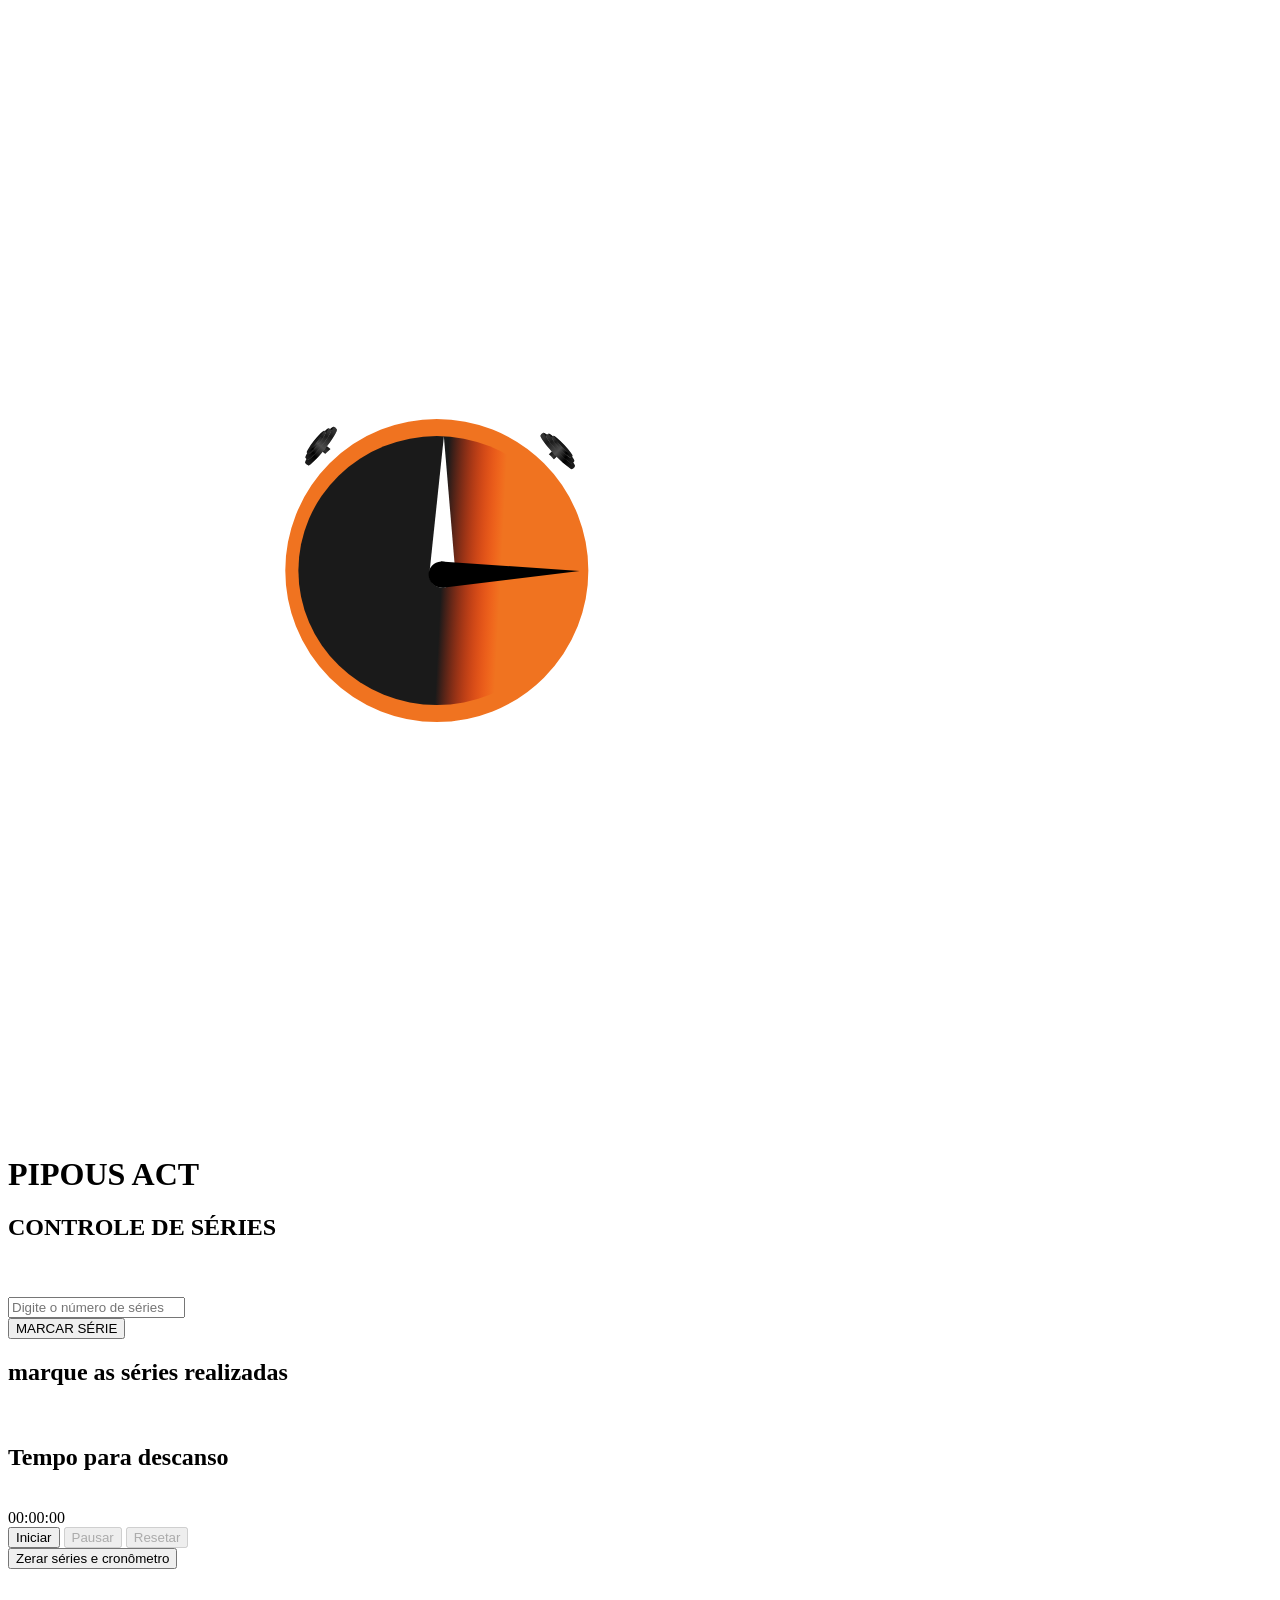
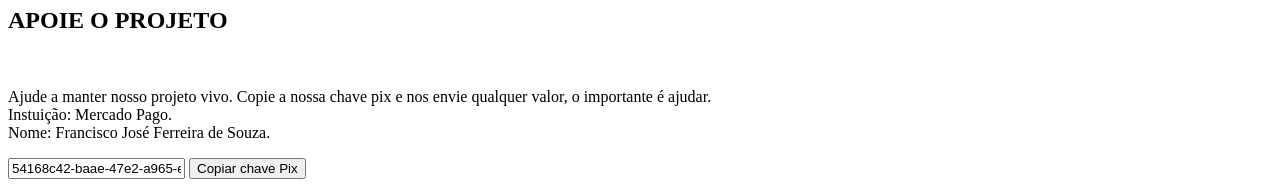
<file: index.html>
<!DOCTYPE html>
<html lang="pt-br">

<head>
    <meta charset="UTF-8">
    <meta name="viewport" content="width=device-width, initial-scale=1.0">
    <link rel="stylesheet" href="css/mobile430.css">
    <link rel="shortcut icon" href=" img/logo.svg" />
    <title>ACT</title>
</head>

<body>
    <main>
        <img src=" img/logo.svg" alt="" id="logo">
        <h1 id="titulo">PIPOUS ACT</h1>

        <!--Área que vai conter os checkbox-->

        <!-- Caixa de entrada para o número -->

        <section class="controle">

            <div class="entradas">
                <h2>CONTROLE DE SÉRIES</h2>
                <br> <br>
                <input type="number" id="numberInput" placeholder="Digite o número de séries">
            </div>
            <div class="marcarSerie">
                <button id="convertButton">MARCAR SÉRIE</button>
            </div>
        </section>

        <section class="saidas">
            <div class="tituloSaida">
                <h2>marque as séries realizadas</h2>
            </div>
            <br>
            <div id="resultado">

            </div>
        </section>

        <section class="relogio">
            <div id="tituloRelogio">
                <h2>Tempo para descanso</h2>
            </div>

            <br>

            <div id="timer">
                <div id="display">00:00:<span id="milissegundos">00</span></div>

                <div class="botoes">
                    <button id="btn-iniciar" onclick="iniciar()">Iniciar</button>
                    <button id="btn-pausar" onclick="pausar()" disabled>Pausar</button>
                    <button id="btn-resetar" onclick="resetar()" disabled>Resetar</button>
                </div>
            </div>


        </section>
        <button onclick="window.location.reload()" id="clear">Zerar séries e cronômetro</button>
        <br> <br>
        <section class="apoie">
            <h2>APOIE O PROJETO</h2>
            <br>
            <p>Ajude a manter nosso projeto vivo. Copie a nossa chave pix
                e nos envie qualquer valor, o importante é ajudar. <br>
                Instuição: Mercado Pago. <br>
                <span id="donoDaConta">Nome: Francisco José Ferreira de Souza.</span>
            </p>

            <div id="pix">
                <input type="text" id="textToCopy" value="54168c42-baae-47e2-a965-ec9d798b9b67" class="esconder">
                <button id="copyButton">Copiar chave Pix</button>
            </div>

        </section>
    </main>


    <script src=" scripts/script.js"></script>
    <script src=" scripts/pix.js"></script>
    <script src=" scripts/cronometro.js"></script>
</body>

</html>
</file>
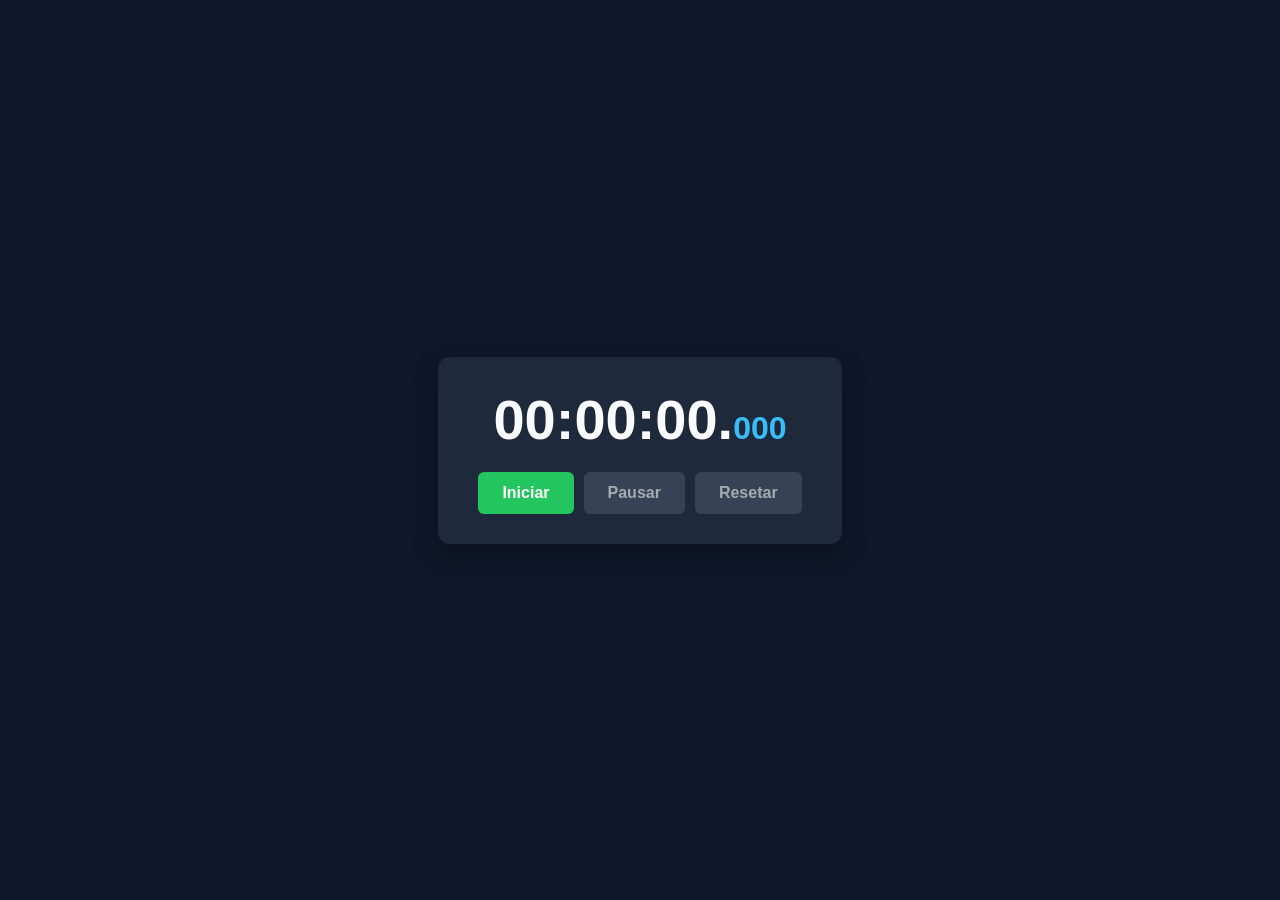
<file: crono.html>
<!DOCTYPE html>
<html lang="pt-BR">

<head>
    <meta charset="UTF-8">
    <meta name="viewport" content="width=device-width, initial-scale=1.0">
    <title>Cronômetro Simples</title>
    <link rel="stylesheet" href="style.css">
</head>

<body>

    <div class="cronometro-container">
        <div id="display">00:00:00.<span id="milissegundos">000</span></div>

        <div class="botoes">
            <button id="btn-iniciar" onclick="iniciar()">Iniciar</button>
            <button id="btn-pausar" onclick="pausar()" disabled>Pausar</button>
            <button id="btn-resetar" onclick="resetar()" disabled>Resetar</button>
        </div>
    </div>

    <script>
        let tempoInicial;
        let tempoDecorrido = 0;
        let intervaloId;
        let rodando = false;

        // Mapeando os elementos do HTML
        const display = document.getElementById('display');
        const btnIniciar = document.getElementById('btn-iniciar');
        const btnPausar = document.getElementById('btn-pausar');
        const btnResetar = document.getElementById('btn-resetar');

        function iniciar() {
            if (!rodando) {
                rodando = true;
                // Pega o momento exato do clique descontando o tempo que já tinha passado antes
                tempoInicial = Date.now() - tempoDecorrido;
                // Atualiza a tela a cada 10 milissegundos para manter o contador fluido
                intervaloId = setInterval(atualizarTempo, 10);

                // Ajusta os botões
                btnIniciar.disabled = true;
                btnPausar.disabled = false;
                btnResetar.disabled = false;
            }
        }

        function pausar() {
            if (rodando) {
                rodando = false;
                clearInterval(intervaloId);

                btnIniciar.disabled = false;
                btnPausar.disabled = true;
            }
        }

        function resetar() {
            rodando = false;
            clearInterval(intervaloId);
            tempoDecorrido = 0;

            // Volta o display para o estado inicial
            display.innerHTML = '00:00:00.<span id="milissegundos">000</span>';

            btnIniciar.disabled = false;
            btnPausar.disabled = true;
            btnResetar.disabled = true;
        }

        function atualizarTempo() {
            // Calcula o tempo que passou desde o clique em "Iniciar"
            tempoDecorrido = Date.now() - tempoInicial;

            // Cálculos matemáticos para extrair as partes do tempo
            let milissegundos = tempoDecorrido % 1000;
            let segundos = Math.floor((tempoDecorrido / 1000) % 60);
            let minutos = Math.floor((tempoDecorrido / (1000 * 60)) % 60);
            let horas = Math.floor((tempoDecorrido / (1000 * 60 * 60)) % 24);

            // Formata os números para terem sempre 2 dígitos (ou 3 nos milissegundos)
            horas = String(horas).padStart(2, '0');
            minutos = String(minutos).padStart(2, '0');
            segundos = String(segundos).padStart(2, '0');
            milissegundos = String(milissegundos).padStart(3, '0');

            // Atualiza o HTML mantendo a estilização dos milissegundos
            display.innerHTML = `${horas}:${minutos}:${segundos}.<span id="milissegundos">${milissegundos}</span>`;
        }
    </script>
</body>

</html>
</file>
<file: css/mobile430.css>
@media(max-width:460px) {

    /* Declarando a versão Regular */
    @font-face {
        font-family: 'Titulos';
        src: url('../fonts/BebasNeue-Regular.ttf');
        font-weight: normal;
        font-style: normal;
        font-display: swap;
    }

    /* Garante que padding e border não aumentem o tamanho do elemento */
    * {
        margin: 0;
        padding: 0;
        box-sizing: border-box; 
        font-family: Arial, Helvetica, sans-serif;
    }

    body {
        background-color: #0d0f14;
        width: 100%;
        overflow-x: hidden; /* Trava o scroll horizontal */
    }

    section.controle {
        width: 100%;
        height: auto; /* Mudado para auto para os botões se alinharem sem esmagar */
        display: flex;
        flex-direction: column; /* Em mobile, coluna funciona muito melhor */
        background-color: #181b24;
        border-radius: 10px;
        padding: 20px;
        gap: 15px;
    }

    section.apoie {
        width: 100%; 
        height: auto;
        display: flex;
        flex-direction: column;
        background-color: #181b24;
        border-radius: 10px;
        padding: 15px;
        margin-top: 20px;
    }

    section.controle .entradas {
        width: 100%;
        display: flex;
        flex-direction: column;
        gap: 5px;
    }

    section.saidas {
        width: 100%;
        height: auto;
        display: flex;
        flex-direction: column;
        background-color: #181b24;
        border-radius: 10px;
        padding: 15px;
        margin-top: 20px; /* Removido margem negativa antiga que desalinhava */
    }

    section.relogio {
        width: 100%;
        height: auto;
        display: flex;
        flex-direction: column;
        background-color: #181b24;
        border-radius: 10px;
        padding: 15px;
        margin-top: 20px; /* Removido margem negativa antiga */
    }

    .tituloSaida, #tituloRelogio, #timer {
        width: 100%;
    }

    #numberInput {
        width: 100%;
        padding: 12px;
        border-radius: 5px;
        border: none;
        background-color: #2c2f38;
        color: #fff;
        font-size: 16px;
    }

    .marcarSerie {
        width: 100%;
        display: flex;
        justify-content: center;
    }

    #convertButton {
        width: 100%; /* Botão largo no mobile fica mais fácil de clicar */
        height: 45px;
        border-radius: 5px;
        border: none;
        background-color: #e8ff47;
        color: #000;
        font-weight: bold;
        font-size: 16px;
        font-family: "Titulos", sans-serif;
        cursor: pointer;
    }

    #resultado {
        width: 100%;
        padding: 10px 0;
        display: flex;
        flex-direction: row;
        flex-wrap: wrap; /* Faz as anilhas irem para a linha de baixo se forem muitas */
        gap: 10px;
    }

    span {
        font-size: 30px;
        font-family: "Titulos", sans-serif;
        color: #e8ff47;
    }

    #clear, #copyButton {
        width: 100%;
        height: 45px;
        background-color: #e8ff47;
        margin: 15px 0 0 0;
        font-family: "Titulos", sans-serif;
        font-size: 16px;
        font-weight: bold;
        border-radius: 4px;
        border: none;
        cursor: pointer;
    }

    .esconder {
        position: absolute;
        left: -9999px;
    }

    div#pix {
        width: 100%;
    }

    /* área de imagens */
    #logo {
        width: 120px;
        display: block;
        margin: 20px auto;
    }

    /* área de texto */
    #titulo {
        color: #e8ff47;
        text-align: center;
        font-family: "Titulos", sans-serif;
        font-size: 45px;
        margin-bottom: 20px;
    }

    h2 {
        font-size: 16px;
        color: #7a7a7a;
        font-family: "Titulos", sans-serif;
        text-transform: uppercase;
    }

    p {
        width: 100%;
        font-size: 14px;
        color: #7a7a7a;
        font-family: sans-serif;
        line-height: 1.4;
    }

    #donoDaConta {
        font-size: 14px;
        color: #dfdfdf;
        font-family: sans-serif;
        display: block;
        margin-top: 5px;
    }

    /* ESTILIZAÇÃO COMPLETA DAS ANILHAS (CHECKBOX) */
    input[type="checkbox"].anilha {
        appearance: none;
        -webkit-appearance: none;
        width: 40px;
        height: 40px;
        background-color: #181b24;
        border: 2px solid #ccc;
        border-radius: 4px;
        cursor: pointer;
        transition: all 0.2s;
        display: inline-block;
    }

    /* O SEGREDO DO GITHUB: Quando clicado, o CSS troca o fundo pela imagem */
    input[type="checkbox"].anilha:checked {
        background-image: url('../img/anilha-branco.png'); /* Caminho correto relativo ao CSS */
        background-size: cover;
        background-position: center;
        background-color: transparent;
        border: none;
    }

    /* ÁREA DO CRONOMETRO */
    #display {
        font-size: 3rem;
        font-weight: bold;
        text-align: center;
        margin-bottom: 15px;
        font-variant-numeric: tabular-nums;
        color: #e8ff47;
    }

    #milissegundos {
        font-size: 1.5rem;
        color: #e8ff47;
    }

    .botoes {
        display: flex;
        gap: 8px;
        justify-content: center;
        width: 100%;
    }

    .botoes button {
        flex: 1; /* Faz todos os 3 botões terem o mesmo tamanho exato */
        padding: 12px 0;
        font-size: 0.9rem;
        font-weight: bold;
        border: none;
        border-radius: 6px;
        cursor: pointer;
    }

    #btn-iniciar { background-color: #22c55e; color: white; }
    #btn-pausar { background-color: #eab308; color: white; }
    #btn-resetar { background-color: #ef4444; color: white; }

    button:disabled {
        background-color: #475569 !important;
        color: #94a3b8;
        cursor: not-allowed;
        opacity: 0.6;
    }
}
</file>
<file: style.css>
* {
    margin: 0;
    padding: 0;
    box-sizing: border-box;
    font-family: 'Arial', sans-serif;
}

body {
    display: flex;
    justify-content: center;
    align-items: center;
    min-height: 100vh;
    background-color: #0f172a;
    color: #f8fafc;
}

.cronometro-container {
    text-align: center;
    background: #1e293b;
    padding: 30px 40px;
    border-radius: 12px;
    box-shadow: 0 10px 25px rgba(0, 0, 0, 0.3);
}

#display {
    font-size: 3.5rem;
    font-weight: bold;
    margin-bottom: 20px;
    font-variant-numeric: tabular-nums; /* Evita que os números fiquem dançando */
}

#milissegundos {
    font-size: 2rem;
    color: #38bdf8;
}

.botoes {
    display: flex;
    gap: 10px;
    justify-content: center;
}

button {
    padding: 12px 24px;
    font-size: 1rem;
    font-weight: bold;
    border: none;
    border-radius: 6px;
    cursor: pointer;
    transition: all 0.2s ease;
}

#btn-iniciar { background-color: #22c55e; color: white; }
#btn-iniciar:hover { background-color: #16a34a; }

#btn-pausar { background-color: #eab308; color: white; }
#btn-pausar:hover { background-color: #ca8a04; }

#btn-resetar { background-color: #ef4444; color: white; }
#btn-resetar:hover { background-color: #dc2626; }

/* Estilo para botões desativados */
button:disabled {
    background-color: #475569 !important;
    color: #94a3b8;
    cursor: not-allowed;
    opacity: 0.6;
}
</file>
